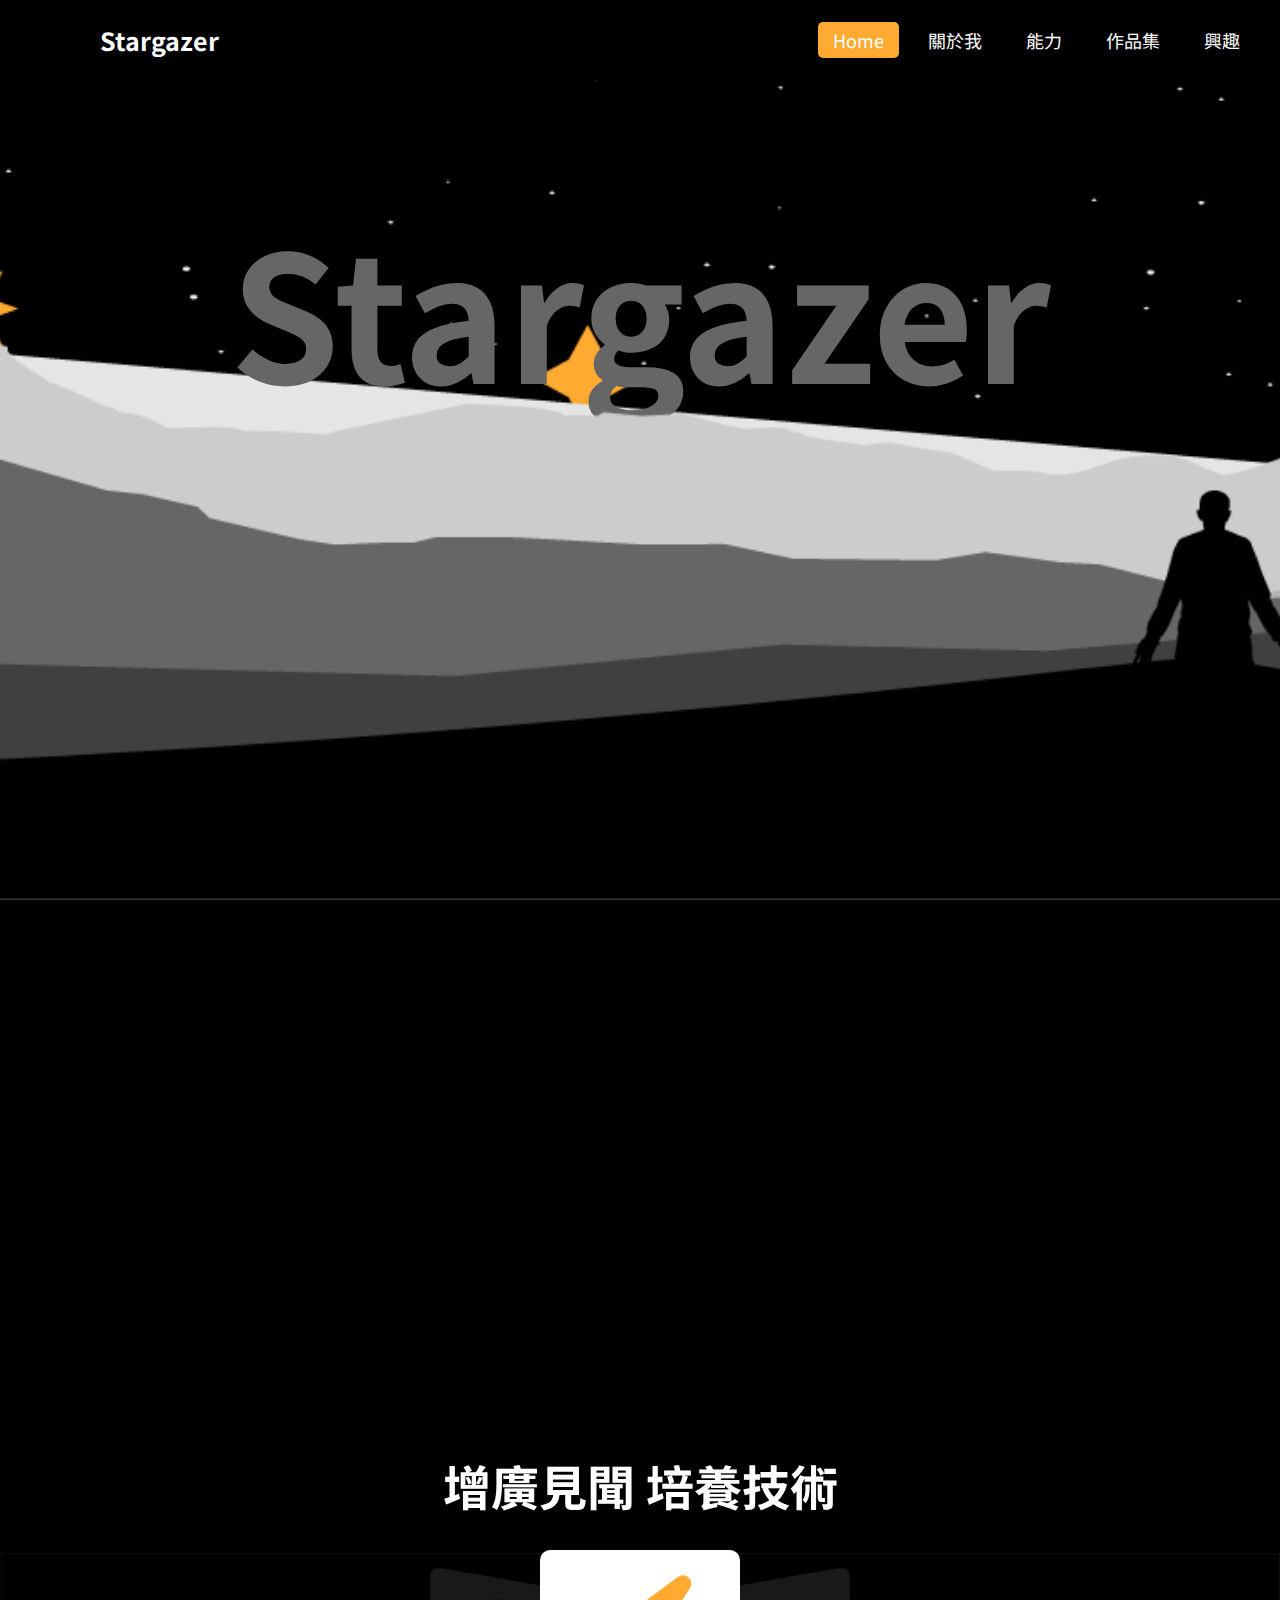
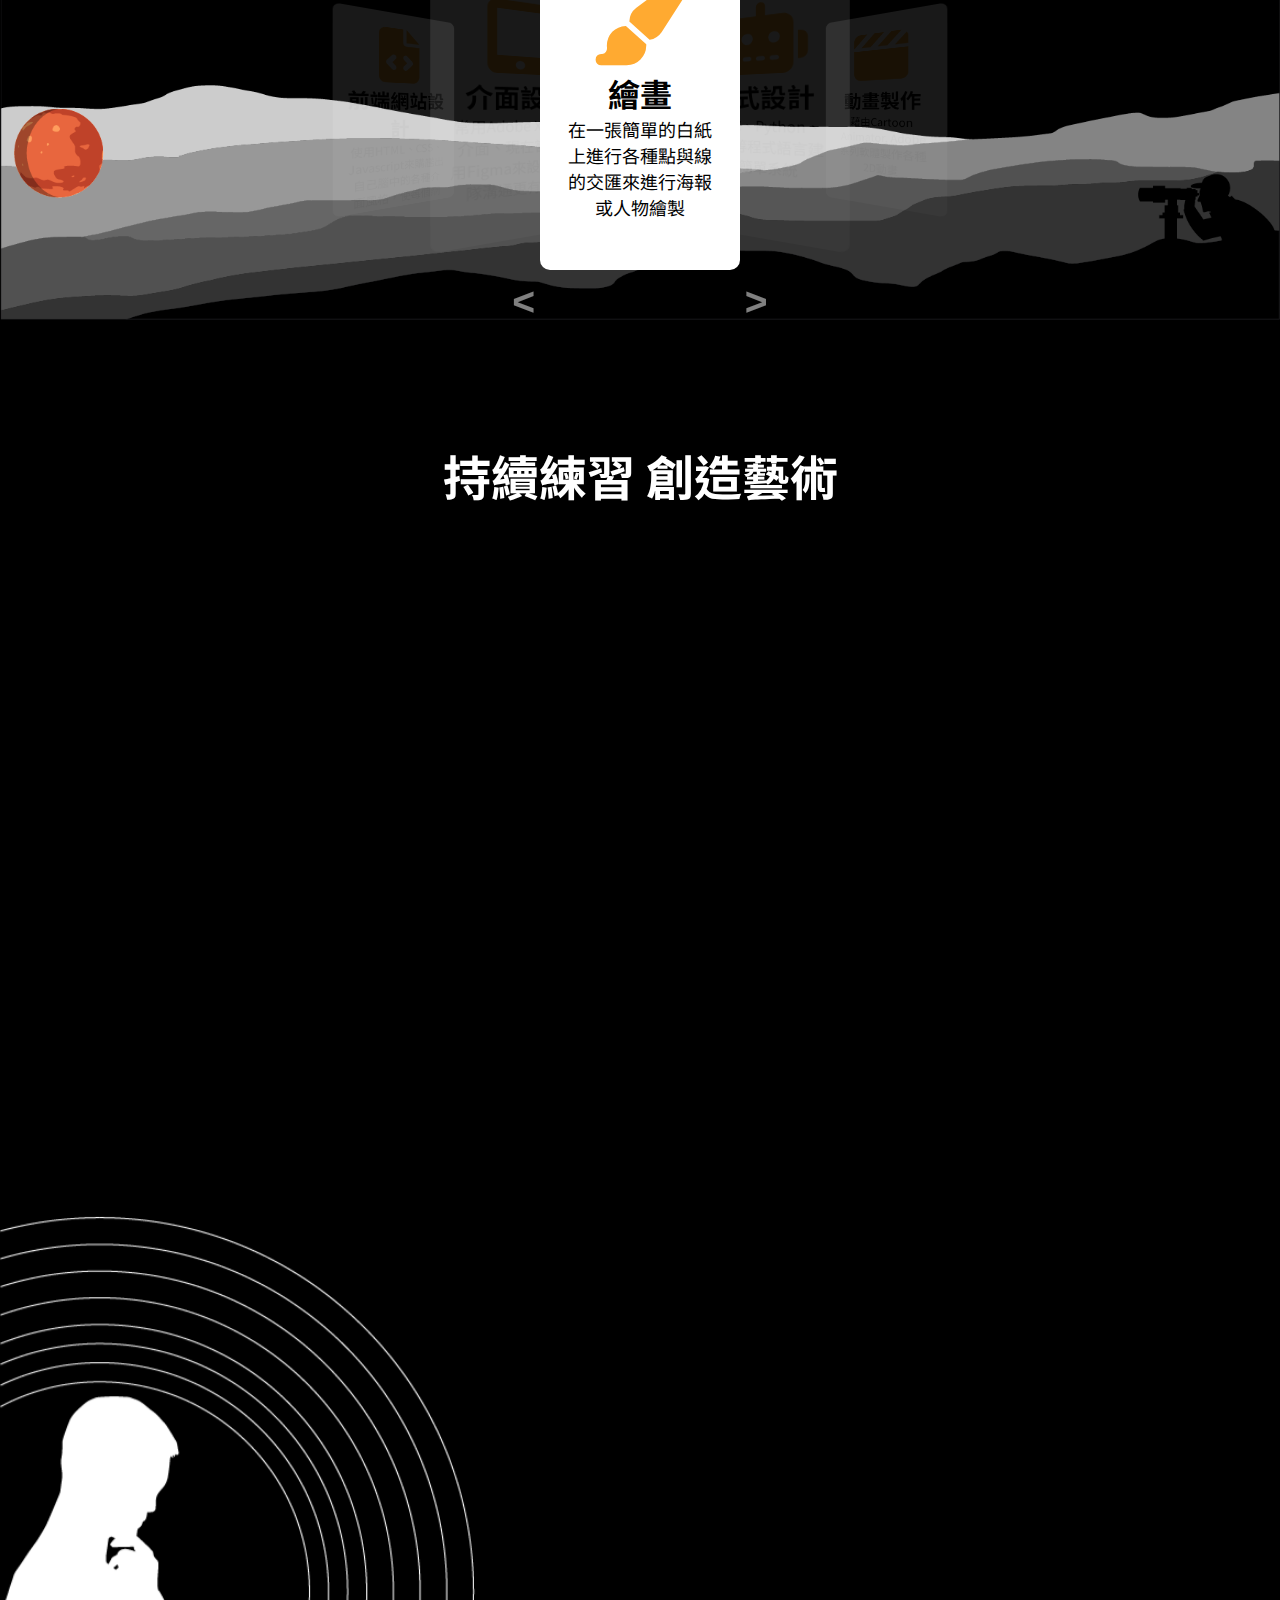
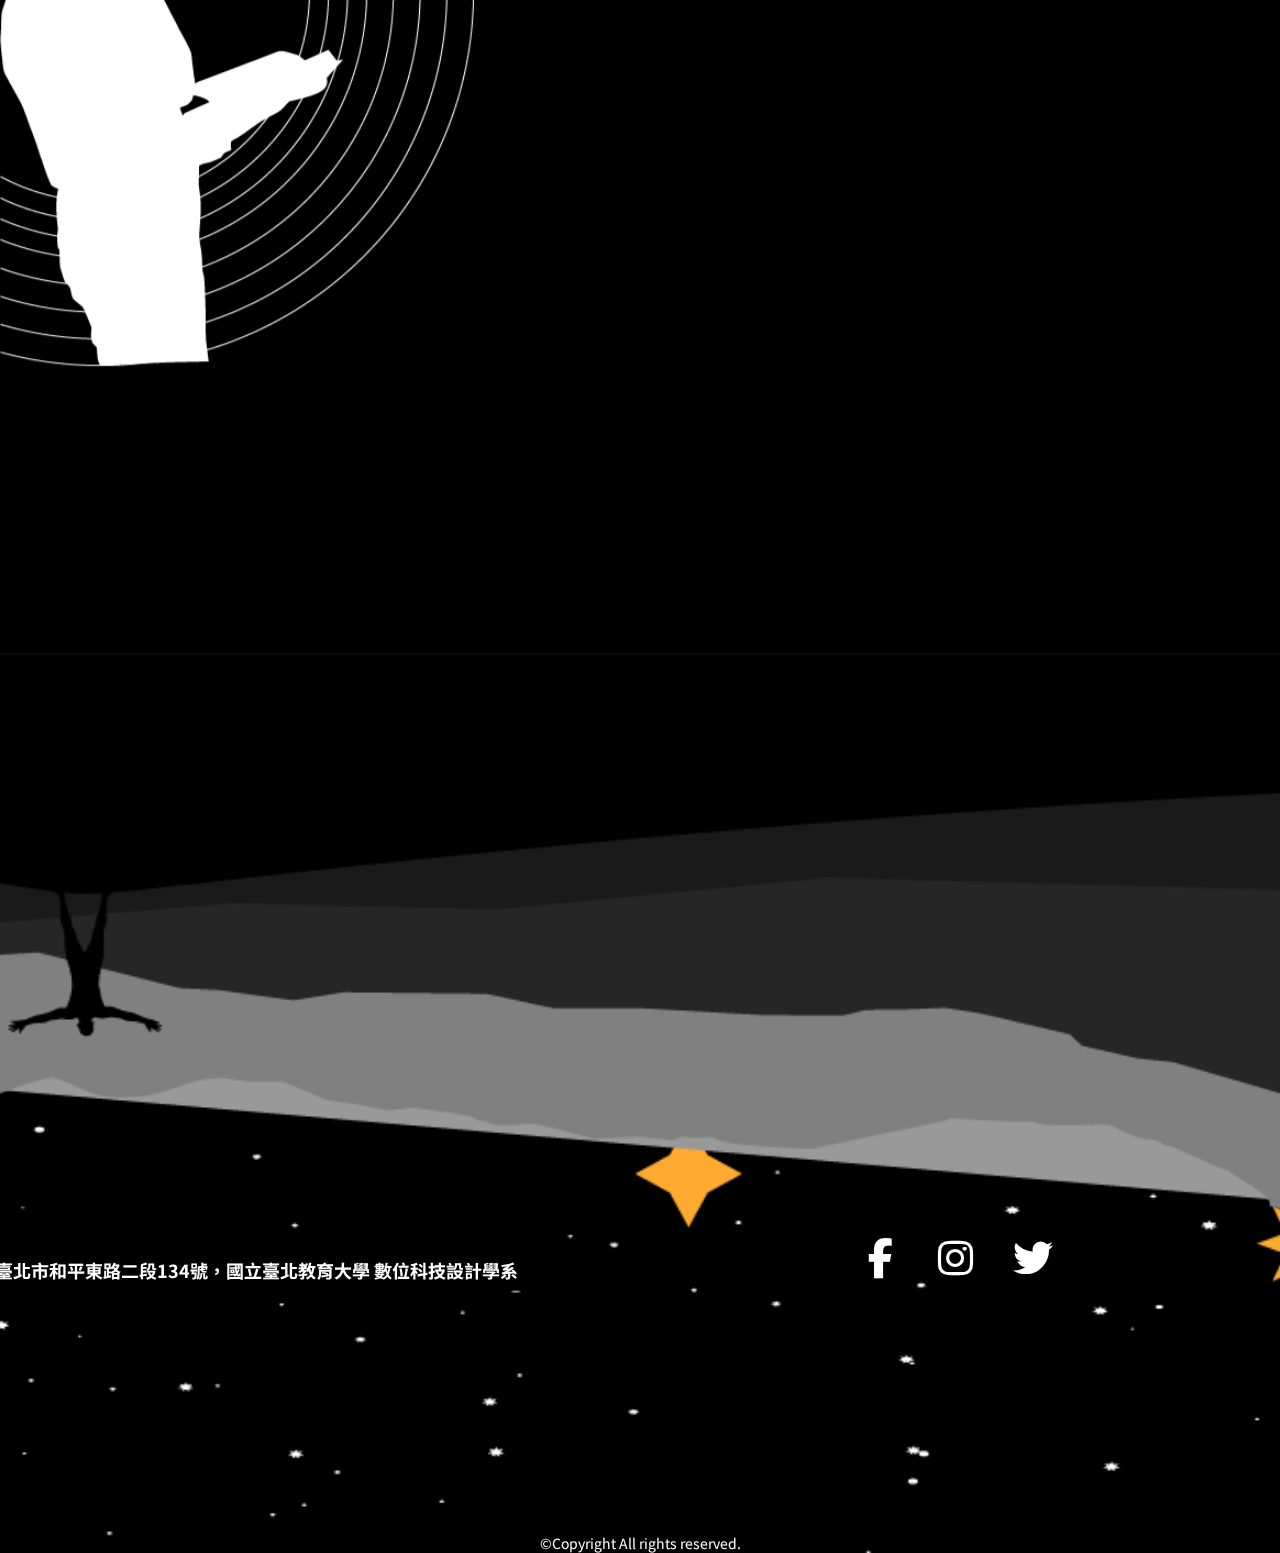
<file: index.html>
<!DOCTYPE html>
<html lang="en">
<head>
    <meta charset="UTF-8">
    <meta http-equiv="X-UA-Compatible" content="IE=edge">
    <meta name="viewport" content="width=device-width, initial-scale=1.0">
    <link rel="shortcut icon" href="img/logo0.5.png" type="image/x-icon">
    <title>Stargazer BOBO</title>
    <link rel="stylesheet" href="style.css">
    <link rel="stylesheet" href="https://cdnjs.cloudflare.com/ajax/libs/font-awesome/6.5.1/css/all.min.css">
    <link rel="preconnect" href="https://fonts.googleapis.com">
    <link rel="preconnect" href="https://fonts.gstatic.com" crossorigin>
    <link href="https://fonts.googleapis.com/css2?family=Noto+Sans+TC:wght@100..900&family=Noto+Sans:ital,wght@0,100..900;1,100..900&display=swap" rel="stylesheet">

</head>
<body>
    <nav>
        <!-- Checkbox for toggling menu -->
        <input type="checkbox" id="check">
    
        <!-- Menu icon -->
        <label for="check" class="check-btn">
          <i class="fas fa-bars"></i>
        </label>
    
        <!-- Site logo -->
        <label class="logo">Stargazer</label>

    
        <!-- Navigation links -->
        <ul>
          <li><a class="active" href="#">Home</a></li>
          <li><a href="#Me">關於我</a></li>
          <li><a href="#skill">能力</a></li>
          <li><a href="#portfolio">作品集</a></li>
          <li><a href="#interest">興趣</a></li>
        </ul>
      </nav>

    <div id="intro" class="banner">
        <div class="bg bg-1"></div>
        <div class="bg bg-2"></div>
        <div class="bg bg-3"></div>
        <div class="bg bg-4"></div>
        <h1>Stargazer BOBO </h1>
        <div class="bg bg-5"></div>
        <div class="bg bg-6"></div>
        <div class="bg bg-7"></div>
        <div class="bg bg-8"></div>
        <div class="bg bg-9"></div>
    </div>
    <div id="Me" class="tab intro">
        <h2 class="animation-show">頻頻跌倒 重新站起 持續前進</h2>
        <img src="img/logo.png" alt="" class="animation-show">
        <p class="animation-show">
            國立臺北教育大學碩士班一年級，充滿青春活力的碩士生。在當上碩士生之前學習過許多不同的專業知識，雖然在尋求這些知識的道路上時常會碰壁，但我都能鼓勵自己為了更加充實自己的學問必須要持續努力下去。
        </div>
            <div id="skill" class="skill-title">
                <h1>增廣見聞 培養技術</h1>
            </div>
        <div class="special-skill">
            <div class="skill-banner">
                <div class="sbg sbg1"></div>
                <div class="sbg sbg2"></div>
            </div>
            <div class="skill">
                <div class="skill-item">
                    <i class="fa-solid fa-file-code"></i>
                    <h1>前端網站設計</h1>
                    使用HTML、CSS、Javascript來購艦出自己腦中的各種介面風格，使每個網站都獨一無二
                </div>
            </div>
            <div class="skill">
                <div class="skill-item">
                <i class="fa-solid fa-tablet-screen-button"></i>
                <h1>介面設計</h1>
                常用Adobe XD設計介面、現在嘗試使用Figma來設計讓團隊溝通更有效率
                </div>
            </div>
            <div class="skill">
                <div class="skill-item">
                <i class="fa-solid fa-paintbrush"></i>
                <h1>繪畫</h1>
                在一張簡單的白紙上進行各種點與線的交匯來進行海報或人物繪製
                </div>
            </div>
            <div class="skill">
                <div class="skill-item">
                <i class="fa-solid fa-robot"></i>
                <h1>程式設計</h1>
                使用C、Python、Java等程式語言建構簡單系統
                </div>
            </div>
            <div class="skill">
                <div class="skill-item">
                <i class="fa-solid fa-clapperboard"></i>
                <h1>動畫製作</h1>
                藉由Cartoon Animator, Adobe 系列軟體製作各種2D動畫
                </div>
            </div>
    
            <button id="prev"><</button>
            <button id="next">></button>
        </div>
        <div class="library-container">
            <div id="portfolio" class="portfolio-title">
                <h1>持續練習 創造藝術</h1>
            </div>
                <div class="portfolio">
                    <div class="tab library">
                        <div class="animation-show">
                            <a href="art.html"><img src="img/P2.jpg"></a>
                            <p>藝術創作</p>
                        </div>
                        <div class="animation-show">
                            <a href="program.html"><img src="img/PJ1.jpg"></a>
                            <p>程式設計</p>
                        </div>            <div class="animation-show">
                            <a href="poster.html"><img src="img/PT1.jpg"></a>
                            <p>平面設計</p>
                        </div>            <div class="animation-show">
                            <a href="video.html"><img src="img/V1.png"></a>
                            <p>影片剪輯</p>
                        </div>
                    </div>
                </div>
        </div>
    <div id="interest" class="tab" >
        <div class="tab-container">
            <div class="title animation-show">閒暇時間 培養興趣</div>
            <div class="categorize">
            <img src="img/interestbg.png" alt="">
            <div class="list animation-show">      
                <div class="item">
                    <i class="fa-solid fa-palette"></i>
                    <div class="name">繪畫</div>
                    <div class="des">
                        <!-- 7 -->
                        將眼睛觀察到的事物購過手和筆一點一點在紙上雕刻
                    </div>
                </div>

                <div class="item">
                    <i class="fa-solid fa-desktop"></i>
                    <div class="name">組電腦</div>
                    <div class="des">
                        <!-- 7 -->
                        隨時關注電腦市場並練習以幫助親朋好友組裝電腦
                    </div>
                </div>

                <div class="item">
                    <i class="fa-solid fa-computer"></i>
                    <div class="name">修電腦</div>
                    <div class="des">
                        <!-- 7 -->
                        挑戰用報廢零組件重新清潔或修復讓電腦繼續使用
                    </div>
                </div>

                <div class="item">
                    <i class="fa-solid fa-gamepad"></i> 
                    <div class="name">玩遊戲</div>
                    <div class="des">
                        <!-- 7 -->
                        進入遊戲世界體驗創作者所構想的故事和世界
                    </div>
                </div>

                <div class="item">
                    <i class="fa-solid fa-book"></i>
                    <div class="name">看書</div>
                    <div class="des">
                        <!-- 7 -->
                        去圖書館尋找書籍來增進使自己的技藝更加精進
                    </div>
                </div>

                <div class="item">
                    <i class="fa-solid fa-clapperboard"></i>
                    <div class="name">看電影</div>
                    <div class="des">
                        <!-- 7 -->
                        觀看各國電影了解不同文化和拍攝手法
                    </div>
                </div>
            </div>
        </div>
        </div>
    </div>
<footer>
    <div class="f-banner">
        <div class="fbg bg-1"></div>
        <div class="fbg bg-2"></div>
        <div class="fbg bg-3"></div>
        <div class="fbg bg-4"></div>
        <div class="fbg bg-5"></div>
        <div class="fbg bg-6"></div>
        <div>
            <p>©Copyright All rights reserved.</p>
        </div>
        <div class="fbg bg-7"></div>
        <div class="fbg bg-8"></div>
        <h3>臺北市和平東路二段134號，國立臺北教育大學 數位科技設計學系</h3>
                
        <ul>
            <li>
                <a href="https://www.facebook.com/frontmission150"><i class="fa-brands fa-facebook-f"></i></i></a>
            </li>
            <li>
                <a href="https://www.instagram.com/frontmission150/"><i class="fa-brands fa-instagram"></i></a>
            </li>
            <li>
                <a href="https://x.com/abbiter150"><i class="fa-brands fa-twitter"></i></a>
            </li>
        </ul>
    </div>

</footer>
    <script src="app.js"></script>
</body>
</html>
</file>
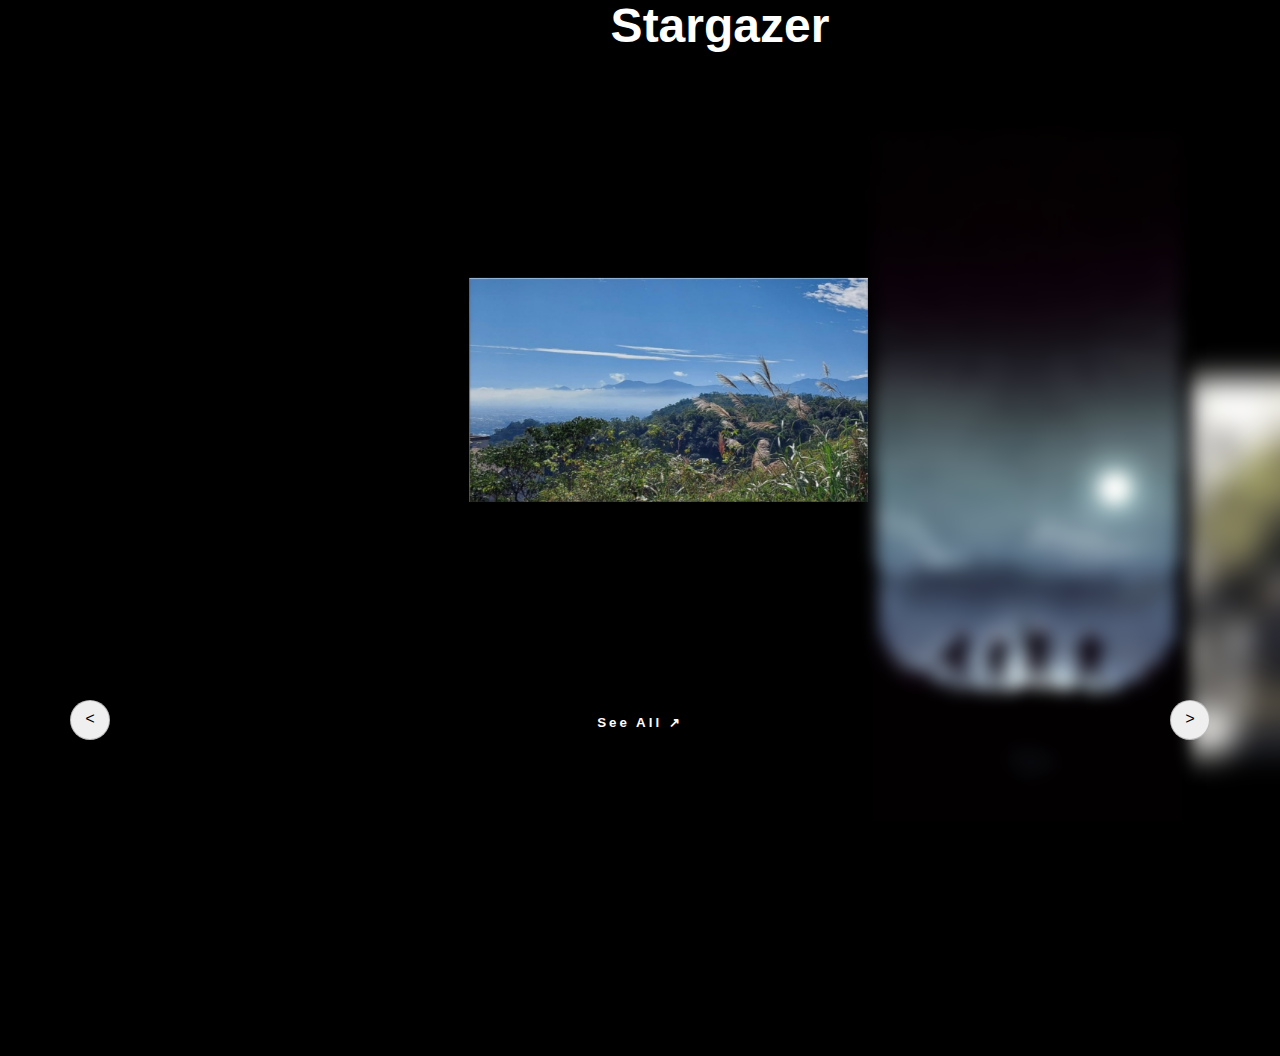
<file: art.html>
<!DOCTYPE html>
<html lang="en">
<head>
    <meta charset="UTF-8">
    <meta name="viewport" content="width=device-width, initial-scale=1.0">
    <link rel="shortcut icon" href="img/logo0.5.png" type="image/x-icon">
    <title>Art</title>
    <link rel="stylesheet" href="portfolio style.css">
</head>
<body>
  
<header>
    <a href="index.html" class="logo">Stargazer</a>
</header>
    <div class="carousel">
        <div class="list">
            <div class="item">
                <img src="img/P1.jpg">
                <div class="introduce">
                    <div class="title">臨摹作品</div>
                    <div class="topic">天空之城</div>
                    <div class="des">
                        <!-- 20 lorem -->
                        宮崎駿的知名電影【天空之城】衍伸出的電繪創作。
                    </div>
                    <button class="seeMore">SEE MORE &#8599</button>
                </div>
                <div class="detail">
                    <div class="title">天空之城</div>
                    <div class="des">
                        <!-- lorem 50 -->
                        宮崎駿的知名電影【天空之城】衍伸出的電繪創作；原作者將電影中的一個場景作為創作主題表現出戰爭的殘酷場面。
                    </div>
                    <div class="specifications">
                        <div>
                            <p>作品類型</p>
                            <p>臨摹作品</p>
                        </div>
                    </div>
                </div>
            </div>
            <div class="item">
                <img src="img/PG1.jpg">
                <div class="introduce">
                    <div class="title">攝影作品</div>
                    <div class="topic">宜蘭雲海</div>
                    <div class="des">
                        <!-- 20 lorem -->
                         以水平角度拍攝宜蘭壯觀的雲海風景
                    </div>
                    <button class="seeMore">SEE MORE &#8599</button>
                </div>
                <div class="detail">
                    <div class="title">宜蘭雲海</div>
                    <div class="des">
                        <!-- lorem 50 -->
                         從林美石磐步道最高峰拍攝的作品，作品以水平視角台拍攝雲海的風景展現出與天同齊的景象
                    </div>
                    <div class="specifications">
                        <div>
                            <p>作品類型</p>
                            <p>攝影作品</p>
                        </div>
                    </div>
                </div>
            </div>

            <div class="item">
                <img src="img/P2.jpg">
                <div class="introduce">
                    <div class="title">臨摹作品</div>
                    <div class="topic">籃隊</div>
                    <div class="des">
                        <!-- 20 lorem -->
                         遊戲【HALO】衍伸出的視覺美術圖。
                    </div>
                    <button class="seeMore">SEE MORE &#8599</button>
                </div>
                <div class="detail">
                    <div class="title">籃隊</div>
                    <div class="des">
                        <!-- lorem 50 -->
                         由【HALO】粉絲繪製的視覺美術圖，圖中以該遊戲第5代的遊戲主角和小隊成員為主題進行繪製，在背景中海可以看到一個模糊、高聳的超級武器，在這次繪圖練習中主要針對練習背景的模糊處理。
                    </div>
                    <div class="specifications">
                        <div>
                            <p>作品類型</p>
                            <p>臨摹作品</p>
                        </div>
                    </div>
                </div>
            </div>
            <div class="item">
                <img src="img/P3.jpg">
                <div class="introduce">
                    <div class="title">電繪創作</div>
                    <div class="topic">SACRIFICE</div>
                    <div class="des">
                        <!-- 20 lorem -->
                        由【War frame】為衍伸創作視覺美術圖
                    </div>
                    <button class="seeMore">SEE MORE &#8599</button>
                </div>
                <div class="detail">
                    <div class="title">SACRIFICE</div>
                    <div class="des">
                        <!-- lorem 50 -->
                        由電腦遊戲【War frame】當中的遊戲劇情為衍伸創作，在構圖上嘗試將兩個角色的意象重疊表示一即全，全即一。
                    </div>
                    <div class="specifications">
                        <div>
                            <p>作品類型</p>
                            <p>電繪創作</p>
                        </div>
                    </div>
                </div>
            </div>
        </div>
        <div class="arrows">
            <button id="prev"><</button>
            <button id="next">></button>
            <button id="back">See All  &#8599</button>
        </div>
    </div>



    <script src="portfolio app.js"></script>
</body>
</html>
</file>
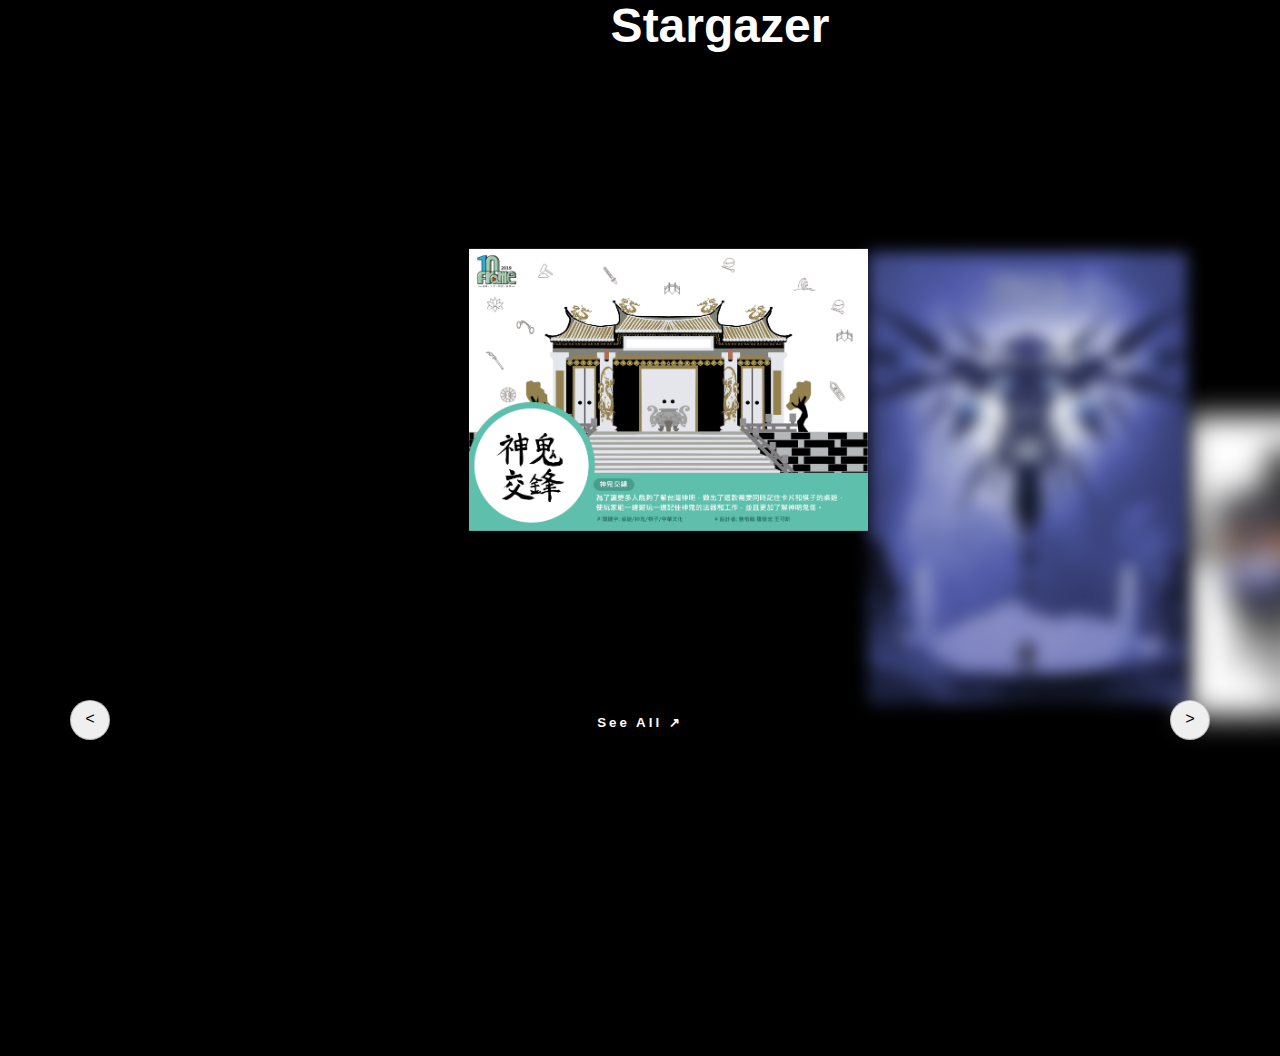
<file: poster.html>
<!DOCTYPE html>
<html lang="en">
<head>
    <meta charset="UTF-8">
    <meta name="viewport" content="width=device-width, initial-scale=1.0">
    <link rel="shortcut icon" href="img/logo0.5.png" type="image/x-icon">
    <title>poster</title>
    <link rel="stylesheet" href="portfolio style.css">
</head>
<body>
  
<header>
    <a href="index.html" class="logo">Stargazer</a>
</header>
    <div class="carousel">
        <div class="list">
            <div class="item">
                <img src="img/PT1.jpg">
                <div class="introduce">
                    <div class="title">海報設計</div>
                    <div class="topic">徵求入伍</div>
                    <div class="des">
                        <!-- 20 lorem -->
                         以電腦遊戲【HALO】外傳為設計主題宣傳遊戲
                    </div>
                    <button class="seeMore">SEE MORE &#8599</button>
                </div>
                <div class="detail">
                    <div class="title">徵求入伍</div>
                    <div class="des">
                        <!-- lorem 50 -->
                        以電腦遊戲【HALO】外傳為設計主題，海報當中的角色為遊戲中玩家操控的人物，藉由此角色增加帶入感，表達需要你一起進入這個世界守護星球。
                    </div>
                    <div class="specifications">
                        <div>
                            <p>作品類型</p>
                            <p>海報設計</p>
                        </div>
                    </div>
                </div>
            </div>           
             <div class="item">
                <img src="img/PT2.jpg">
                <div class="introduce">
                    <div class="title">海報設計</div>
                    <div class="topic">神鬼交鋒</div>
                    <div class="des">
                        <!-- 20 lorem -->
                         一款以宣傳中國神明的桌遊海報
                    </div>
                    <button class="seeMore">SEE MORE &#8599</button>
                </div>
                <div class="detail">
                    <div class="title">神鬼交鋒</div>
                    <div class="des">
                        <!-- lorem 50 -->
                        為了讓新一代的年輕人能夠認識神明、了解神明、記住神明，開發這款桌遊並設計了海報進行推廣，海報裡面的元素都是使用桌遊裡的卡牌、棋子的元素或外觀進行設計。
                    </div>
                    <div class="specifications">
                        <div>
                            <p>作品類型</p>
                            <p>海報設計</p>
                        </div>
                    </div>
                </div>
            </div>
            <div class="item">
                <img src="img/PT3.jpg">
                <div class="introduce">
                    <div class="title">海報設計</div>
                    <div class="topic">守護者</div>
                    <div class="des">
                        <!-- 20 lorem -->
                        以電腦遊戲【HALO】為主題設計宣傳海報
                    </div>
                    <button class="seeMore">SEE MORE &#8599</button>
                </div>
                <div class="detail">
                    <div class="title">守護者</div>
                    <div class="des">
                        <!-- lorem 50 -->
                        以電腦遊戲【HALO】為主題設計宣傳海報，海報整體才用三分割法來進行排版以此展現出遊戲當中守護者的壯觀性。
                    </div>
                    <div class="specifications">
                        <div>
                            <p>作品類型</p>
                            <p>海報設計</p>
                        </div>
                    </div>
                </div>
            </div>
            <div class="item">
                <img src="img/PT4.jpg">
                <div class="introduce">
                    <div class="title">海報設計</div>
                    <div class="topic">紀念瑞曲</div>
                    <div class="des">
                        <!-- 20 lorem -->
                        以電腦遊戲【HALO】外傳為設計主題宣傳遊戲
                    </div>
                    <button class="seeMore">SEE MORE &#8599</button>
                </div>
                <div class="detail">
                    <div class="title">帶你遊宜蘭</div>
                    <div class="des">
                        <!-- lorem 50 -->
                        以電腦遊戲【HALO】外傳為設計主題，海報當中的角色為遊戲中玩家的小隊成員，雖然最後全員陣亡，但最後也因為他們的犧牲，遊戲的劇情才能繼續。
                    </div>
                    <div class="specifications">
                        <div>
                            <p>作品類型</p>
                            <p>海報設計</p>
                        </div>
                    </div>
                </div>
            </div>

        </div>
        <div class="arrows">
            <button id="prev"><</button>
            <button id="next">></button>
            <button id="back">See All  &#8599</button>
        </div>
    </div>



    <script src="portfolio app.js"></script>
</body>
</html>
</file>
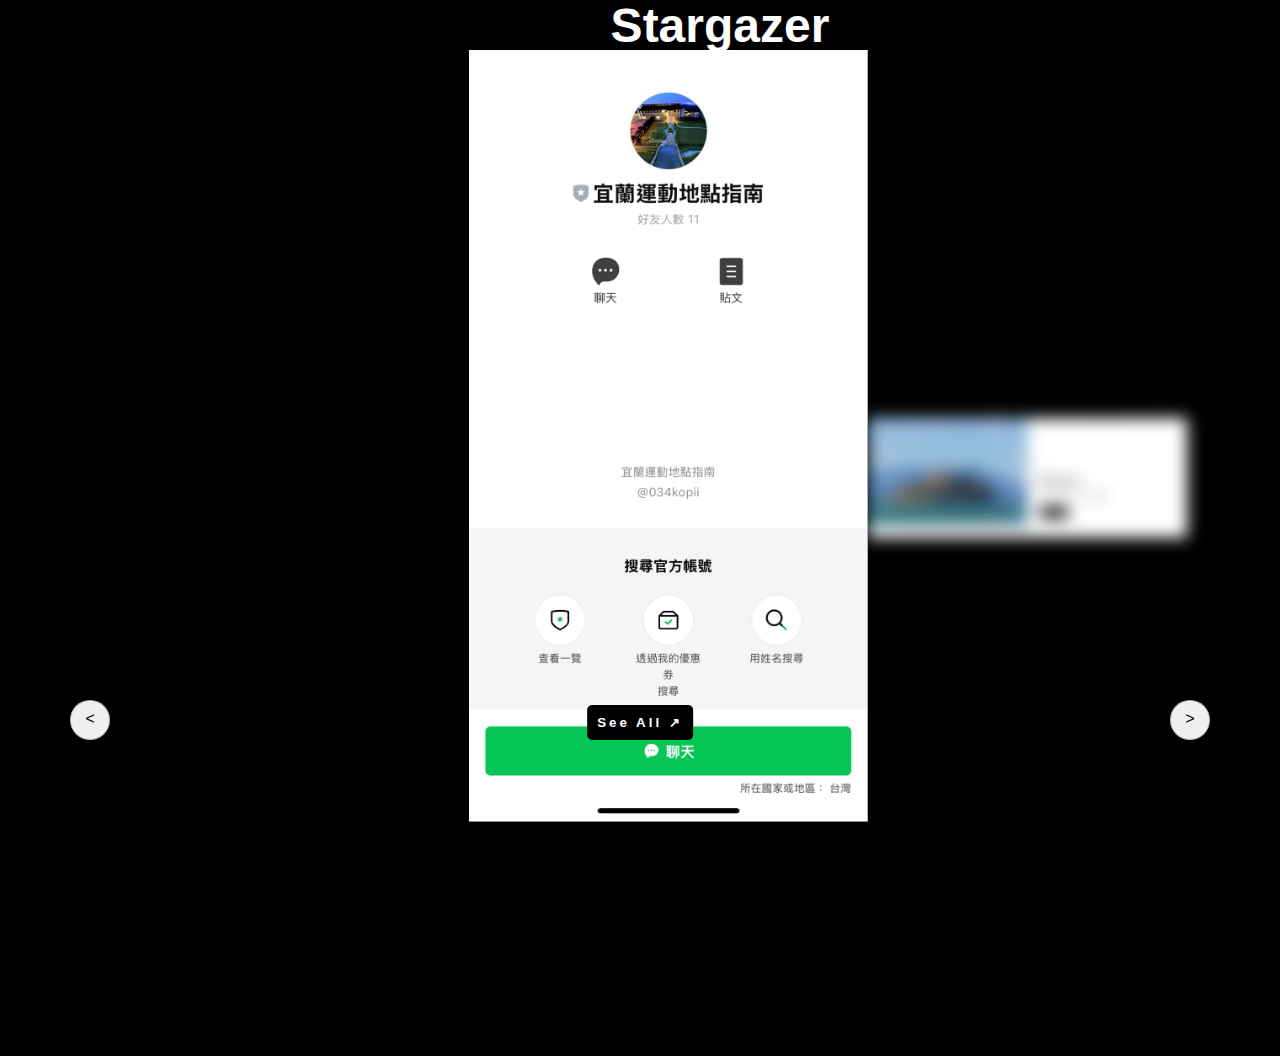
<file: program.html>
<!DOCTYPE html>
<html lang="en">
<head>
    <meta charset="UTF-8">
    <meta name="viewport" content="width=device-width, initial-scale=1.0">
    <link rel="shortcut icon" href="img/logo0.5.png" type="image/x-icon">
    <title>portfolio</title>
    <link rel="stylesheet" href="portfolio style.css">
</head>
<body>
  
<header>
    <a href="index.html" class="logo">Stargazer</a>
</header>
    <div class="carousel">
        <div class="list">
            <div class="item">
                <img src="img/PJ1.jpg">
                <div class="introduce">
                    <div class="title">AR APP</div>
                    <div class="topic">帶你遊宜蘭</div>
                    <div class="des">
                        <!-- 20 lorem -->
                        藉由AR系統帶領觀光客遊歷宜蘭著名景點
                    </div>
                    <button class="seeMore">SEE MORE &#8599</button>
                </div>
                <div class="detail">
                    <div class="title">帶你遊宜蘭</div>
                    <div class="des">
                        <!-- lorem 50 -->
                         使用Unity開發的導覽程式，在進入導覽區域後可以嘗試尋找著名地標進行掃描，在掃描時系統會顯示3D模型並作介紹，掃描完該地區全部地標後可以與攤販逕行折價
                    </div>
                    <div class="specifications">
                        <div>
                            <p>作品類型</p>
                            <p>AR APP</p>
                        </div>
                    </div>
                </div>
            </div>            <div class="item">
                <img src="img/PJ2.jpg">
                <div class="introduce">
                    <div class="title">LINE BOT</div>
                    <div class="topic">宜蘭運動指南</div>
                    <div class="des">
                        <!-- 20 lorem -->
                         在LINE裡加入官方帳號即可與機器人詢問宜蘭運動資訊
                    </div>
                    <button class="seeMore">SEE MORE &#8599</button>
                </div>
                <div class="detail">
                    <div class="title">宜蘭運動指南</div>
                    <div class="des">
                        <!-- lorem 50 -->
                         在LINE平台上與GEMINI大語言模型進行串接，在進行對答時機器人繪根據GOOGLE裡的龐大資料來為使用者進行推薦。
                    </div>
                    <div class="specifications">
                        <div>
                            <p>作品類型</p>
                            <p>LINE BOT</p>
                        </div>
                    </div>
                </div>
            </div>            
            <div class="item">
                <img src="img/PJ3.jpg">
                <div class="introduce">
                    <div class="title">網站設計</div>
                    <div class="topic">帶你遊宜蘭</div>
                    <div class="des">
                        <!-- 20 lorem -->
                         【APP帶你遊宜蘭】的導覽窗口，從此處了解、下載APP
                    </div>
                    <button class="seeMore">SEE MORE &#8599</button>
                </div>
                <div class="detail">
                    <div class="title">帶你遊宜蘭</div>
                    <div class="des">
                        <!-- lorem 50 -->
                        【APP帶你遊宜蘭】的導覽窗口，網站中繪有APP介紹、景點說明GOOGLE導航可以幫助使用者進行行前調查，再前往當地錢也可藉由網站APP。
                    </div>
                    <div class="specifications">
                        <div>
                            <p>作品類型</p>
                            <p>網站設計</p>
                        </div>
                    </div>
                </div>
            </div>
        </div>
        <div class="arrows">
            <button id="prev"><</button>
            <button id="next">></button>
            <button id="back">See All  &#8599</button>
        </div>
    </div>



    <script src="portfolio app.js"></script>
</body>
</html>
</file>
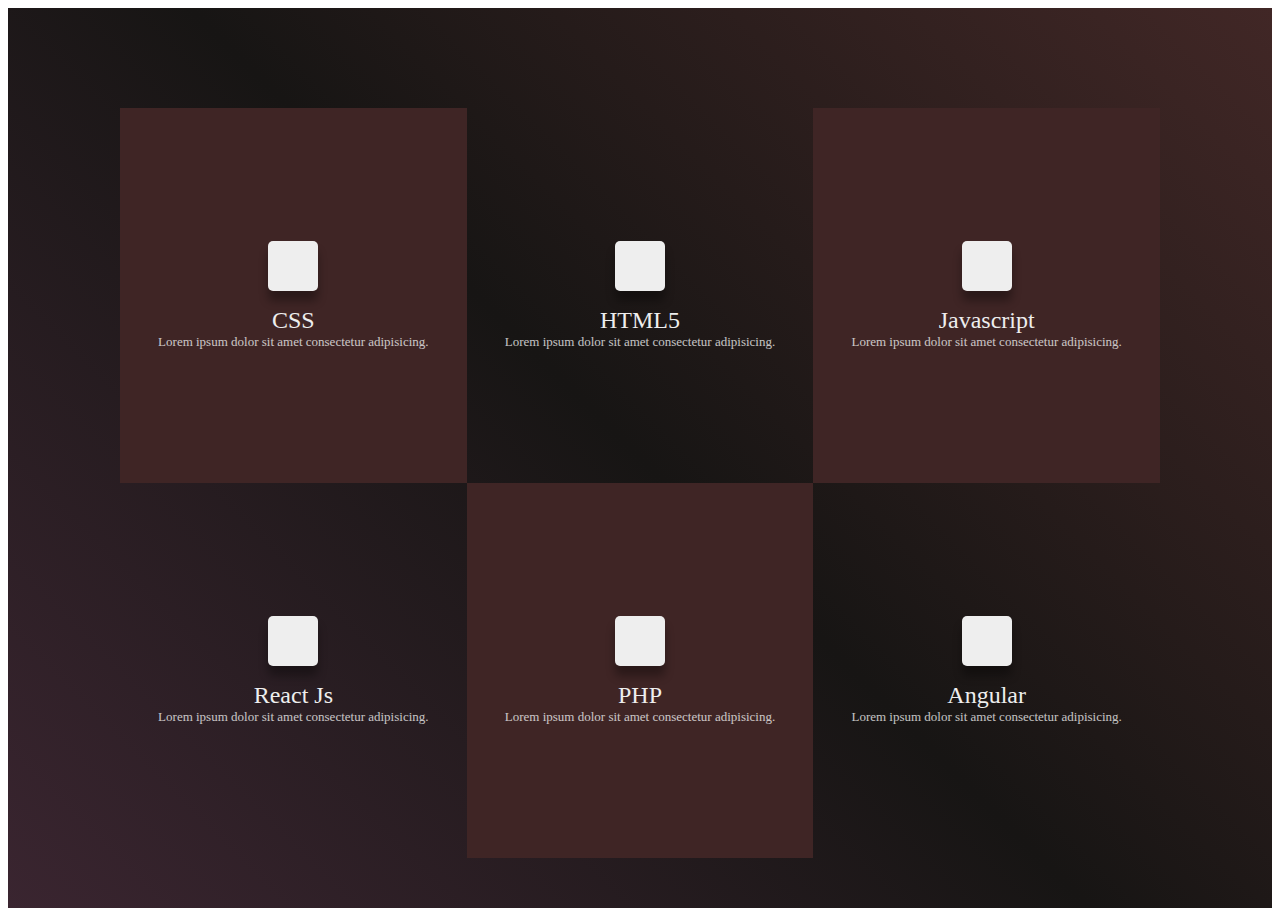
<file: skill.html>
<!DOCTYPE html>
<html lang="en">
<head>
    <meta charset="UTF-8">
    <meta http-equiv="X-UA-Compatible" content="IE=edge">
    <meta name="viewport" content="width=device-width, initial-scale=1.0">
    <title>Document</title>
    <link rel="stylesheet" href="style2.css">
</head>
<body>
    <div class="tab" id="skill" >
        <div class="container">
            <div class="list">
                <div class="item2">
                    <i class="fa-brands fa-css3-alt"></i>
                    <div class="name">CSS</div>
                    <div class="des">
                        <!-- 7 -->
                        Lorem ipsum dolor sit amet consectetur adipisicing.
                    </div>
                </div>

                <div class="item2">
                    <i class="fa-brands fa-html5"></i>
                    <div class="name">HTML5</div>
                    <div class="des">
                        <!-- 7 -->
                        Lorem ipsum dolor sit amet consectetur adipisicing.
                    </div>
                </div>

                <div class="item2">
                    <i class="fa-brands fa-js"></i>
                    <div class="name">Javascript</div>
                    <div class="des">
                        <!-- 7 -->
                        Lorem ipsum dolor sit amet consectetur adipisicing.
                    </div>
                </div>

                <div class="item2">
                    <i class="fa-brands fa-react"></i>
                    <div class="name">React Js</div>
                    <div class="des">
                        <!-- 7 -->
                        Lorem ipsum dolor sit amet consectetur adipisicing.
                    </div>
                </div>

                <div class="item2">
                    <i class="fa-brands fa-php"></i>
                    <div class="name">PHP</div>
                    <div class="des">
                        <!-- 7 -->
                        Lorem ipsum dolor sit amet consectetur adipisicing.
                    </div>
                </div>

                <div class="item2">
                    <i class="fa-brands fa-angular"></i>
                    <div class="name">Angular</div>
                    <div class="des">
                        <!-- 7 -->
                        Lorem ipsum dolor sit amet consectetur adipisicing.
                    </div>
                </div>

                
            </div>
        </div>
    </div>

</body>
</file>
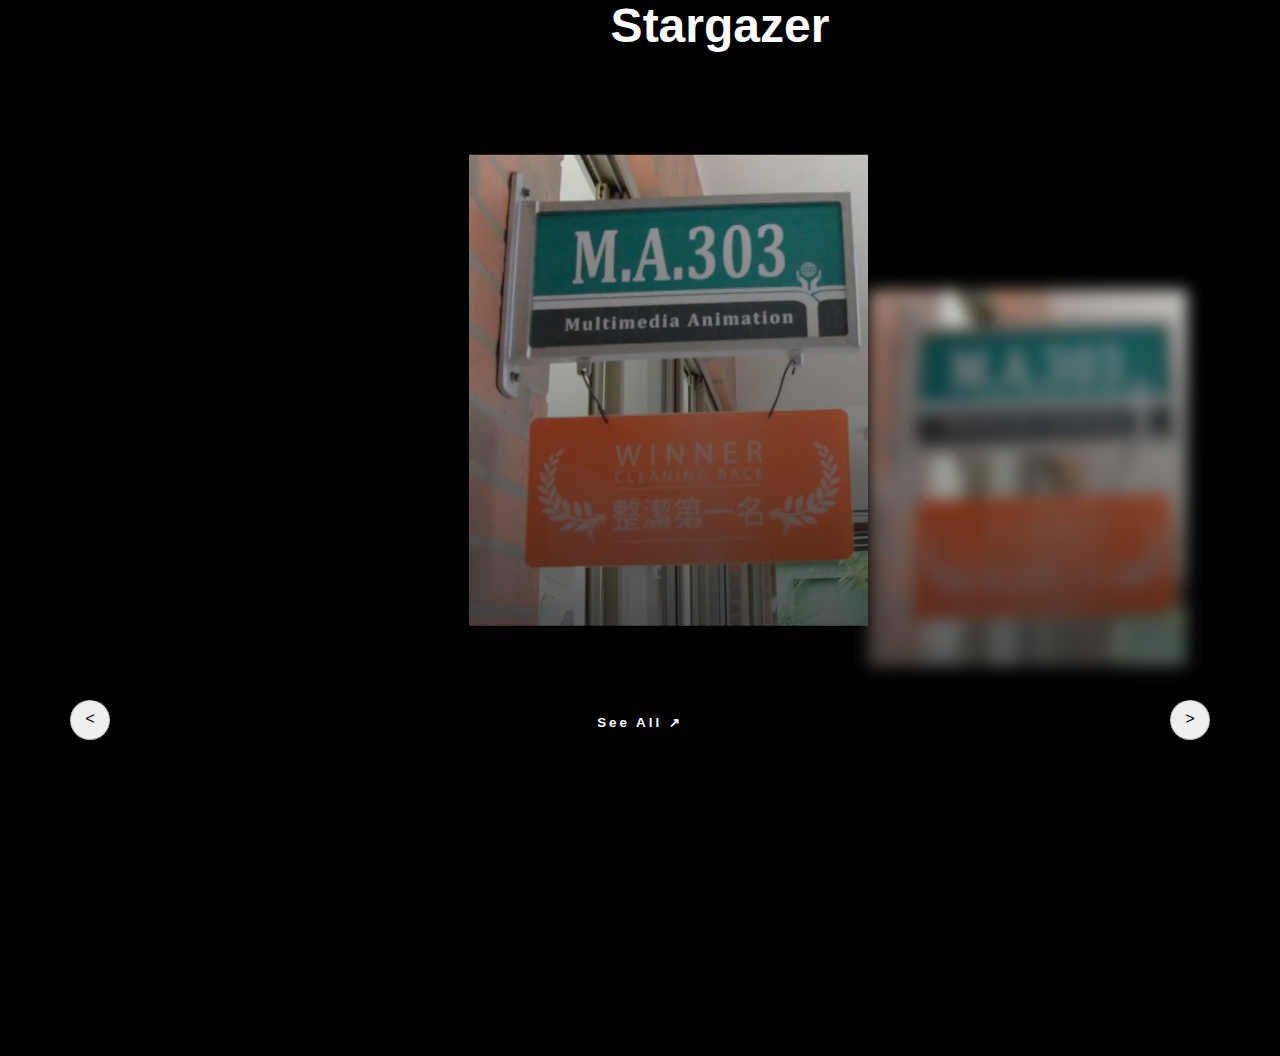
<file: video.html>
<!DOCTYPE html>
<html lang="en">
<head>
    <meta charset="UTF-8">
    <meta name="viewport" content="width=device-width, initial-scale=1.0">
    <link rel="shortcut icon" href="img/logo0.5.png" type="image/x-icon">
    <title>video</title>
    <link rel="stylesheet" href="portfolio style.css">
</head>
<body>
  
<header>
    <a href="index.html" class="logo">Stargazer</a>
</header>
    <div class="carousel">
        <div class="list">
            <div class="item">
                <img src="img/V1.png">
                <div class="introduce">
                    <div class="title">影片剪輯</div>
                    <div class="topic">高中畢業紀錄短片</div>
                    <div class="des">
                        <!-- 20 lorem -->
                         在高中的最後統整三年來的喜怒哀樂
                    </div>
                    <button class="seeMore">SEE MORE &#8599</button>
                </div>
                <div class="detail">
                    <div class="title">高中畢業紀錄短片</div>
                    <div class="des">
                        <!-- lorem 50 -->
                         在高中畢業前，全班分別進行企劃、演出、拍攝、後製等等的畢業影片製作環節給憶起經過的三年留下一個回憶
                    </div>
                    <div class="specifications">
                        <div>
                            <p>作品類型</p>
                            <p>影片剪輯</p>
                        </div>
                    </div>
                </div>
            </div>
            <div class="item">
                <img src="img/V1.png">
                <div class="introduce">
                    <div class="title">影片剪輯</div>
                    <div class="topic">高中畢業紀錄短片</div>
                    <div class="des">
                        <!-- 20 lorem -->
                         在高中的最後統整三年來的喜怒哀樂
                    </div>
                    <button class="seeMore">SEE MORE &#8599</button>
                </div>
                <div class="detail">
                    <div class="title">高中畢業紀錄短片</div>
                    <div class="des">
                        <!-- lorem 50 -->
                         在高中畢業前，全班分別進行企劃、演出、拍攝、後製等等的畢業影片製作環節給憶起經過的三年留下一個回憶
                    </div>
                    <div class="specifications">
                        <div>
                            <p>作品類型</p>
                            <p>影片剪輯</p>
                        </div>
                    </div>
                </div>
            </div>
            <div class="item">
                <img src="img/V1.png">
                <div class="introduce">
                    <div class="title">影片剪輯</div>
                    <div class="topic">高中畢業紀錄短片</div>
                    <div class="des">
                        <!-- 20 lorem -->
                         在高中的最後統整三年來的喜怒哀樂
                    </div>
                    <button class="seeMore">SEE MORE &#8599</button>
                </div>
                <div class="detail">
                    <div class="title">高中畢業紀錄短片</div>
                    <div class="des">
                        <!-- lorem 50 -->
                         在高中畢業前，全班分別進行企劃、演出、拍攝、後製等等的畢業影片製作環節給憶起經過的三年留下一個回憶
                    </div>
                    <div class="specifications">
                        <div>
                            <p>作品類型</p>
                            <p>影片剪輯</p>
                        </div>
                    </div>
                </div>
            </div>        </div>
        <div class="arrows">
            <button id="prev"><</button>
            <button id="next">></button>
            <button id="back">See All  &#8599</button>
        </div>
    </div>



    <script src="portfolio app.js"></script>
</body>
</html>
</file>
<file: style.css>
@import url("https://fonts.googleapis.com/css2?family=Pacifico&display=swap");
body {
  background-color: #000000;
  font-family: "Noto Sans TC", sans-serif;
  font-optical-sizing: auto;
  font-weight: 400;
  font-style: normal;
  color: #fff;
}
* {
  padding: 0;
  margin: 0;
  text-decoration: none;
  list-style: none;
  box-sizing: border-box;
}
nav {
  background: #000;
  height: 80px;
  width: 100%;
  position: fixed;
  z-index: 14;
}
label.logo {
  color: #fff;
  font-size: 25px;
  line-height: 80px;
  padding: 0 100px;
  font-weight: bold;
}
nav ul {
  float: right;
  margin-right: 20px;
  z-index: 15;
}
nav ul li {
  display: inline-block;
  line-height: 80px;
  margin: 0 5px;
}
nav ul li a {
  color: #fff;
  font-size: 18px;
  padding: 5px 15px;
  border-radius: 5px;
}
nav a.active,
nav a:hover {
  background: #ffaa31;
  transition: .5s;
}
.check-btn {
  font-size: 22px;
  color: #fff;
  float: right;
  line-height: 80px;
  margin-right: 30px;
  cursor: pointer;
  display: none;
}
#check {
  display: none;
}
.banner {
  height: 100vh;
  position: relative;
  overflow: hidden;
}
.banner .bg {
  position: absolute;
  left: 0;
  bottom: 0;
  width: 100%;
  height: 100%;
  background-size: auto 100%;
  background-position: center bottom;
  transition: 0.1s;
}
.banner .bg-1 {
  background-image: url("img/0.png");
}
.banner .bg-2 {
  background-image: url("img/1.png");
}
.banner .bg-3 {
  background-image: url("img/2.png");
}
.banner .bg-4 {
  background-image: url("img/3.png");
}
.banner .bg-5 {
  background-image: url("img/4.png");
}
.banner .bg-6 {
  background-image: url("img/5.png");
}
.banner .bg-7 {
  background-image: url("img/6.png");
}
.banner .bg-8 {
  background-image: url("img/7.png");
}
.banner .bg-9 {
  background-image: url("img/8.png");
}
.banner h1 {
  position: absolute;
  top: 20%;
  left: 0;
  width: 100%;
  text-align: center;
  font-size: 11rem;
  color: #666666;
}
.intro {
  min-height: 50vh;
  color: #fff;
  display: flex;
  flex-direction: column;
  justify-content: center;
  align-items: center;
  font-size: 24px;
}
.intro img {
  width: 130px;
  height: 130px;
  border-radius: 50%;
}
.intro p {
  width: 700px;
  max-width: 100%;
  text-align: center;
  font-size: 18px;
}
.skill-banner{
  height: 370px;
  position: relative;
}
.skill-banner .sbg{
  position: absolute;
  left: 0;
  bottom: 0;
  width: 100%;
  height: 100%;
  background-size: 100% auto;
  background-position: center bottom;
  opacity: 80%;
  transition: 0.1s;
  background-repeat: no-repeat;
}
.skill-banner .sbg1{
  opacity: 100%;
  background-image: url("img/mars.png");
  z-index: 2;
}
.skill-banner .sbg2{
  background-image: url("img/mars-m.png");
}
.special-skill {
  position: relative;
  width: 100%;
  height: 370px;
  overflow: hidden;
  font-size: 18px;
}
.skill-title{
  margin-top: 100px;
  margin-bottom: 30px;
  color: #fff;
  display: flex;
  flex-direction: column;
  justify-content: center;
  align-items: center;
  font-size: 24px;
}
.skill {
  position: absolute;
  width: 200px;
  height: 320px;
  text-align: justify;
  background-color: #fff;
  border-radius: 10px;
  padding: 20px;
  transition: 0.5s;
  left: calc(50% - 100px);
  top: 0;
  color: #000;
  font-size: 18px;
  z-index: 3;
}
.skill-item {
  display: flex;
  flex-direction: column;
  justify-content: center;
  align-items: center;
  text-align: center;
}
.skill i {
  width: 100px;
  height: 100px;
  color: #ffaa31;
  font-size: 5em;
  display: flex;
  justify-content: center;
  align-items: center;
  border-radius: 5px;
}
.skill h1 {
  font-size: 32px;
}
#next {
  position: absolute;
  right: 40%;
  top: 90%;
  z-index: 3;
}
#prev {
  position: absolute;
  left: 40%;
  top: 90%;
  z-index: 3;
}
#prev,
#next {
  color: #fff;
  background: none;
  border: none;
  font-size: xxx-large;
  font-family: monospace;
  font-weight: bold;
  opacity: 0.5;
  transition: opacity 0.5s;
}
#prev:hover,
#next:hover {
  color: #ffaa31;
  opacity: 1;
}
.portfolio-title {
  margin-top: 100px;
  margin-bottom: 30px;
  color: #fff;
  display: flex;
  flex-direction: column;
  justify-content: center;
  align-items: center;
  font-size: 24px;
}
.library-container {
  max-width: 1440px;
  margin: 0 auto;
  padding: 20px;
  position: relative;
}
.library{
  margin-top: 50px;
  display: grid;
  grid-template-columns: repeat(4, 1fr);
  text-align: center;
  color: #fff;
}
.library img{
  width: 90%;
  height: 500px;
  object-fit: cover;
}
.library img:hover{
  opacity: 50%;
  transition: opacity 0.5s;
}
.library p{
  position: absolute;
  top: 50%;
  right: 30%;
  left: 30%;
  justify-content: center;
  font-size: 18px;
  color: #fff;
  background-color: #ffaa31;
  padding: 5px;
  border-radius: 5px;
}
.tab {
  width: 100%;
  position: relative;
  background-size: 50%;
}
.tab .tab-container {
  width: 1440px;
  max-width: 100%;
  height: 100%;
  padding-top: 50px;
  box-sizing: border-box;
  margin: auto;
  position: relative;
}
#interest {
  color: black;
  background-size: contain;
}
#interest .title {
  display: flex;
  flex-direction: column;
  justify-content: center;
  align-items: center;
  font-size: 36px;
  color: #fff;
  margin-bottom: 30px;
}
#interest .categorize{
  display: flex;
  justify-content: space-between;
  margin-right: 30px;
}
#interest .categorize img{
  width: auto;
  height: 750px;
  margin-right: 30px;
}
#interest .list {
  height: 100%;
  padding: 30px;
  box-sizing: border-box;
}
#interest .list .item {
  display: flex;
  align-items: center;
  padding: 20px;
  border-radius: 15px;
  margin-bottom: 30px;
}
#interest .list .item:nth-child(even){
  border: 2px solid #ffaa31;
}
#interest .list .item:nth-child(odd) {
  background-color: #fff;
}
#interest .list .item i {
  justify-content: start;
  align-items: center;
  font-size: 64px;
  margin-left: 100px;
  margin-right: 30px;
  color: #ffaa31;
}
#interest .list .item .name {
  width: 110px;
  font-size: 36px;
  margin-right: 30px;
}
#interest .list .item .des {
  font-size: 14px;
  margin-right: 100px;
}
#interest .list .item:nth-child(even) .name,
#interest .list .item:nth-child(even) .des {
  color: #fff;
}
footer{
  display: flex;
  justify-content: center;
}
.f-banner {
  width: 100%;
  height: 100vh;
  position: relative;
  overflow: hidden;
}
.f-banner .fbg {
  position: absolute;
  left: 0;
  bottom: 0;
  width: 100%;
  height: 100%;
  background-size: auto 100%;
  background-position: center top;
  transition: 0.1s;
}
.f-banner .bg-1 {
  background-image: url("img/f0.png");
}
.f-banner .bg-2 {
  background-image: url("img/f1.png");
}
.f-banner .bg-3 {
  background-image: url("img/f2.png");
}
.f-banner .bg-4 {
  background-image: url("img/f3.png");
}
.f-banner .bg-5 {
  background-image: url("img/f4.png");
}
.f-banner .bg-6 {
  background-image: url("img/f5.png");
}
.f-banner .bg-7 {
  background-image: url("img/f6.png");
}
.f-banner .bg-8 {
  background-image: url("img/f7.png");
}
.f-banner h3{
  position: absolute;
  bottom: 30%;
  right: 30%;
  width: 100%;
  text-align: center;
  font-size: 18px;
  color: #fff;
}
.f-banner ul{
  position: absolute;
  bottom: 30%;
  right: 15%;
  display: flex;
  justify-content: center;
  align-items: center;
}
.f-banner ul i{
  color: #fff;
  padding: 5px;
  background-color: #000;
  border-radius: 5px;
  font-size: 40px;
  margin-right: 30px;
}
.f-banner .fa-facebook-f{
  padding: 5px 10px;
}
.f-banner ul i:hover{
background-color: #ffaa31;}
.f-banner p{
  position: absolute;
  bottom: 0%;
  left: 0;
  width: 100%;
  text-align: center;
  font-size: 14px;
  color: #fff;
}
.animation-show {
  transform: translateY(50px);
  opacity: 0;
  transition: 0.7s;
}
.active .animation-show {
  transform: translateY(0);
  opacity: 1;
}
.animation-show:nth-child(2) {
  transition-delay: 0.3s;
}
.animation-show:nth-child(3) {
  transition-delay: 0.6s;
}
.animation-show:nth-child(4) {
  transition-delay: 0.9s;
}

@media (max-width: 1140px) {
  .banner{
    height: 75vh;
  }
  label.logo {
    padding-left: 30px;
  }
  nav ul li a {
    font-size: 16px;
  }
  #interest .list .item i {
    justify-content: start;
    align-items: center;
    font-size: 28px;
    margin-left: 20px;
    margin-right: 20px;
    color: #ffaa31;
  }
  #interest .list .item .name {
    font-size: 28px;
    margin-right: 30px;
  }
  #interest .list .item .des {
    font-size: 14px;
  }
  .f-banner ul i:hover{
    background-color: #ffaa31;
    }
}

@media (max-width: 570px) {
  .banner{
    height: 50vh;
  }
  .banner .bg{
    background-size: 100% auto;
    background-repeat: no-repeat;
  }
  .banner h1{
    font-size: 4em;
  }
  .check-btn {
    display: block;
  }
  label.logo {
      font-size: 22px;
  }
  ul {
      position: fixed;
      width: 100%;
      height: 100vh;
      background: #000;
      top: 80px;
      left: -100%;
      text-align: center;
      transition: all .5s;
  }
  nav ul li {
      display: block;
      margin: 50px 0;
      line-height: 30px;
  }
  nav ul li a {
      font-size: 20px;
  }
  a:hover,
  a.active {
      background: none;
      color: #fff;
  }
  #check:checked~ul {
      left: 0;
  }
  #interest .categorize{
    display: grid;
    justify-content: center;
    margin-right: 0;
  }
  #interest .categorize img{
    display: none;
  }
  #interest .list {
    height: 100%;
    padding: 30px;
    box-sizing: border-box;
    justify-content: center;
  }
  #interest .list .item {
    display: flex;
    justify-content: center;
    align-items: center;
    padding: 10px;
    border-radius: 15px;
  }
  #interest .list .item i {
    font-size: 32px;
  }
  #interest .list .item .des {
      display: none;
  }
  .f-banner{
    height: 25vh;
  }
  .f-banner h3{
    position: absolute;
    top: 0%;
    right: 0%;
    width: 100%;
    text-align: center;
    font-size: 12px;
    color: #fff;
  }
  .f-banner p{
    font-size: 12px;
  }
}
</file>
<file: portfolio style.css>
@import url('https://fonts.googleapis.com/css2?family=Poppins:ital,wght@0,100;0,200;0,300;0,400;0,500;0,600;0,700;0,800;0,900;1,100;1,200;1,300;1,400;1,500;1,600;1,700;1,800;1,900&display=swap');
*{
    box-sizing: border-box;
}
body{
    overflow: hidden;
    max-width: 1440px;
    margin: 0 auto;
    background-color: #000000;
    font-family: "Noto Sans TC", sans-serif;
    font-optical-sizing: auto;
    font-weight: 400;
    font-style: normal;
    color: #fff;
}
:root{
    --item1-transform: translateX(-100%) translateY(-5%) scale(1.5);
    --item1-filter: blur(30px);
    --item1-zIndex: 11;
    --item1-opacity: 0;

    --item2-transform: translateX(0);
    --item2-filter: blur(0px);
    --item2-zIndex: 10;
    --item2-opacity: 1;

    --item3-transform: translate(50%,10%) scale(0.8);
    --item3-filter: blur(10px);
    --item3-zIndex: 9;
    --item3-opacity: 1;

    --item4-transform: translate(90%,20%) scale(0.5);
    --item4-filter: blur(30px);
    --item4-zIndex: 8;
    --item4-opacity: 1;
    
    --item5-transform: translate(120%,30%) scale(0.3);
    --item5-filter: blur(40px);
    --item5-zIndex: 7;
    --item5-opacity: 0;
}
header{
    position: absolute;
    top: 0%;
    z-index: 100;
    width: 1440px;
    display: flex;
    justify-content: center;
    margin: auto;
    height: 50px;
    align-items: center;
    padding: 20px;
    background-color: #000;
}
header .logo{
    font-size: 48px;
    font-weight: bold;
    color: #fff;
    text-decoration: none;
}
header .logo:hover{
    color: #ffaa31;
}

/* carousel */
.carousel{
    position: relative;
    height: 800px;
    overflow: visible;
    margin-top: -50px;
}
.carousel .list{
    position: absolute;
    width: 1140px;
    max-width: 90%;
    height: 110%;
    left: 50%;
    transform: translateX(-50%);
}
.carousel .list .item{
    position: absolute;
    left: 0%;
    width: 70%;
    height: 100%;
    font-size: 15px;
    transition: left 0.5s, opacity 0.5s, width 0.5s;
}
.carousel .list .item:nth-child(n + 6){
    opacity: 0;
}
.carousel .list .item:nth-child(2){
    z-index: 10;
    transform: translateX(0);
}
.carousel .list .item img{
    width: 50%;
    position: absolute;
    right: 0;
    top: 50%;
    transform: translateY(-50%);
    transition: right 1.5s;
}

.carousel .list .item .introduce{
    opacity: 0;
    pointer-events: none;
}
.carousel .list .item:nth-child(2) .introduce{
    opacity: 1;
    pointer-events: auto;
    width: 400px;
    position: absolute;
    top: 50%;
    transform:  translateY(-50%);
    transition: opacity 0.5s;
}
.carousel .list .item .introduce .title{
    font-size: 2em;
    font-weight: 500;
    line-height: 1em;
}
.carousel .list .item .introduce .topic{
    font-size: 4em;
    font-weight: 500;
}
.carousel .list .item .introduce .des{
    font-size: small;
    color: #fff;
}
.carousel .list .item .introduce .seeMore{
    margin-top: 1.2em;
    padding: 5px;
    border: none;
    color: #fff;
    border-radius: 5PX;
    border-bottom: 1px solid #fff;
    background-color: transparent;
    font-weight: bold;
    letter-spacing: 3px;
    transition: background 0.5s;
}
.carousel .list .item .introduce .seeMore:hover{
    background: #ffaa31;
}
.carousel .list .item:nth-child(1){
    transform: var(--item1-transform);
    filter: var(--item1-filter);
    z-index: var(--item1-zIndex);
    opacity: var(--item1-opacity);
    pointer-events: none;
}
.carousel .list .item:nth-child(3){
    transform: var(--item3-transform);
    filter: var(--item3-filter);
    z-index: var(--item3-zIndex);
}
.carousel .list .item:nth-child(4){
    transform: var(--item4-transform);
    filter: var(--item4-filter);
    z-index: var(--item4-zIndex);
}
.carousel .list .item:nth-child(5){
    transform: var(--item5-transform);
    filter: var(--item5-filter);
    opacity: var(--item5-opacity);
    pointer-events: none;
}
/* animation text in item2 */
.carousel .list .item:nth-child(2) .introduce .title,
.carousel .list .item:nth-child(2) .introduce .topic,
.carousel .list .item:nth-child(2) .introduce .des,
.carousel .list .item:nth-child(2) .introduce .seeMore{
    opacity: 0;
    animation: showContent 0.5s 1s ease-in-out 1 forwards;
}
@keyframes showContent{
    from{
        transform: translateY(-30px);
        filter: blur(10px);
    }to{
        transform: translateY(0);
        opacity: 1;
        filter: blur(0px);
    }
}
.carousel .list .item:nth-child(2) .introduce .topic{
    animation-delay: 1.2s;
}
.carousel .list .item:nth-child(2) .introduce .des{
    animation-delay: 1.4s;
}
.carousel .list .item:nth-child(2) .introduce .seeMore{
    animation-delay: 1.6s;
}
/* next click */
.carousel.next .item:nth-child(1){
    animation: transformFromPosition2 0.5s ease-in-out 1 forwards;
}
@keyframes transformFromPosition2{
    from{
        transform: var(--item2-transform);
        filter: var(--item2-filter);
        opacity: var(--item2-opacity);
    }
}
.carousel.next .item:nth-child(2){
    animation: transformFromPosition3 0.7s ease-in-out 1 forwards;
}
@keyframes transformFromPosition3{
    from{
        transform: var(--item3-transform);
        filter: var(--item3-filter);
        opacity: var(--item3-opacity);
    }
}
.carousel.next .item:nth-child(3){
    animation: transformFromPosition4 0.9s ease-in-out 1 forwards;
}
@keyframes transformFromPosition4{
    from{
        transform: var(--item4-transform);
        filter: var(--item4-filter);
        opacity: var(--item4-opacity);
    }
}
.carousel.next .item:nth-child(4){
    animation: transformFromPosition5 1.1s ease-in-out 1 forwards;
}
@keyframes transformFromPosition5{
    from{
        transform: var(--item5-transform);
        filter: var(--item5-filter);
        opacity: var(--item5-opacity);
    }
}
/* previous */
.carousel.prev .list .item:nth-child(5){
    animation: transformFromPosition4 0.5s ease-in-out 1 forwards;
}
.carousel.prev .list .item:nth-child(4){
    animation: transformFromPosition3 0.7s ease-in-out 1 forwards;
}
.carousel.prev .list .item:nth-child(3){
    animation: transformFromPosition2 0.9s ease-in-out 1 forwards;
}
.carousel.prev .list .item:nth-child(2){
    animation: transformFromPosition1 1.1s ease-in-out 1 forwards;
}
@keyframes transformFromPosition1{
    from{
        transform: var(--item1-transform);
        filter: var(--item1-filter);
        opacity: var(--item1-opacity);        
    }
}

/* detail  */
.carousel .list .item .detail{
    opacity: 0;
    pointer-events: none;
}
/* showDetail */
.carousel.showDetail .list .item:nth-child(3),
.carousel.showDetail .list .item:nth-child(4){
    left: 100%;
    opacity: 0;
    pointer-events: none;
}
.carousel.showDetail .list .item:nth-child(2){
    width: 100%;
}
.carousel.showDetail .list .item:nth-child(2) .introduce{
    opacity: 0;
    pointer-events: none;
}
.carousel.showDetail .list .item:nth-child(2) img{
    right: 50%;
}
.carousel.showDetail .list .item:nth-child(2) .detail{
    opacity: 1;
    width: 50%;
    position: absolute;
    right: 0;
    top: 50%;
    transform: translateY(-50%);
    text-align: right;
    pointer-events: auto;
}
.carousel.showDetail .list .item:nth-child(2) .detail .title{
    font-size: 4em;
}
.carousel.showDetail .list .item:nth-child(2) .detail .specifications{
    display: flex;
    gap: 10px;
    width: 100%;
    border-top: 1px solid #5553;
    margin-top: 20px;
}
.carousel.showDetail .list .item:nth-child(2) .detail .specifications div{
    width: 90px;
    text-align: center;
    flex-shrink: 0;
}
.carousel.showDetail .list .item:nth-child(2) .detail .specifications div p:nth-child(1){
    font-weight: bold;
}
.carousel.carousel.showDetail .list .item:nth-child(2) .checkout button{
    font-family: Poppins;
    background-color: transparent;
    border: 1px solid #5555;
    margin-left: 5px;
    padding: 5px 10px;
    letter-spacing: 2px;
    font-weight: 500;
}
.carousel.carousel.showDetail .list .item:nth-child(2) .checkout button:nth-child(2){
    background-color: #693EFF;
    color: #fff;
}
.carousel.showDetail .list .item:nth-child(2) .detail  .title,
.carousel.showDetail .list .item:nth-child(2) .detail  .des,
.carousel.showDetail .list .item:nth-child(2) .detail .specifications,
.carousel.showDetail .list .item:nth-child(2) .detail .checkout{
    opacity: 0;
    animation: showContent 0.5s 1s ease-in-out 1 forwards;
}
.carousel.showDetail .list .item:nth-child(2) .detail  .des{
    animation-delay: 1.2s;
}
.carousel.showDetail .list .item:nth-child(2) .detail .specifications{
    animation-delay: 1.4s;
}
.carousel.showDetail .list .item:nth-child(2) .detail .checkout{
    animation-delay: 1.6s;
}
.arrows{
    position: absolute;
    bottom: 10px;
    width: 1140px;
    max-width: 90%;
    display: flex;
    justify-content: space-between;
    left: 50%;
    transform: translateX(-50%);
}
#prev,
#next{
    width: 40px;
    height: 40px;
    border-radius: 50%;
    font-family: monospace;
    border: 1px solid #5555;
    font-size: large;
    bottom: 20%;
    left: 10%;
}
#next{
    left: unset;
    right: 10%;
}
#back{
    position: absolute;
    z-index: 100;
    bottom: 0%;
    left: 50%;
    transform: translateX(-50%);
    border: none;
    border-radius: 5px;
    font-weight: bold;
    letter-spacing: 3px;
    background-color: transparent;
    padding: 10px;
    color: #fff;
    background-color: #000;
    transition: opacity 0.5s;
}
#back:hover{
    background-color: #ffaa31;
}
.carousel.showDetail #back{
    opacity: 1;
}
.carousel.showDetail #prev,
.carousel.showDetail #next{
    opacity: 0;
    pointer-events: none;
}
.carousel::before{
    width: 500px;
    height: 300px;
    content: '';
    position: absolute;
    z-index: -1;
    border-radius: 20% 30% 80% 10%;
    filter: blur(150px);
    top: 50%;
    left: 50%;
    transform: translate(-10%, -50%);
    transition: 1s;
}
.carousel.showDetail::before{
    transform: translate(-100%, -50%) rotate(90deg);
    filter: blur(130px);
}
@media screen and (max-width: 991px){
    /* ipad, tablets */
    .carousel .list .item{
        width: 90%;
    }
    .carousel.showDetail .list .item:nth-child(2) .detail .specifications{
        overflow: auto;
    }
    .carousel.showDetail .list .item:nth-child(2) .detail .title{
        font-size: 2em;
    }
}
@media screen and (max-width: 767px){
    /* mobile */
    .carousel{
        height: 600px;
    }
    .carousel .list .item{
        width: 100%;
        font-size: 10px;
    }
    
    .carousel .list{
        height: 100%;
    }
    .carousel .list .item:nth-child(2) .introduce{
        width: 50%;
    }
    
    .carousel .list .item img{
        width: 40%;
    }
    .carousel.showDetail .list .item:nth-child(2) .detail{
        backdrop-filter: blur(10px);
        font-size: small;
    }
    .carousel .list .item:nth-child(2) .introduce .des,
    .carousel.showDetail .list .item:nth-child(2) .detail .des{
        height: 100px;
        overflow: auto;
    }
    .carousel.showDetail .list .item:nth-child(2) .detail .checkout{
        display: flex;
        width: max-content;
        float: right;
    }
}
</file>
<file: style2.css>
.tab{
    width: 100%;
    height: 100vh;
    overflow: hidden;
    position: relative;
    background-image: url(images/bg.png);
    background-size: 50%;
}
.tab .container{
    width: 1140px;
    max-width: 100%;
    height: 100%;
    padding-top: 50px;
    box-sizing: border-box;
    margin: auto;
    position: relative;
}
/* skills */
#skill{
    background-color: #F2F0EB;
    color: #eee;
    background-image: linear-gradient(
        45deg, #3A2530, #171514, #412726
    );
    background-size: cover;
}
#skill .list{
    height: 100%;
    display: grid;
    grid-template-columns: repeat(3, 1fr);
    padding: 50px;
    box-sizing: border-box;
    gap: 0px;
}

#skill .list .item2{
    display: flex;
    flex-direction: column;
    justify-content: center;
    align-items: center;
    text-align: center;
    padding: 20px;
}
#skill .list .item2:nth-child(odd){
    background-color: #3F2525;
}
#skill .list .item2 i{
    width: 50px;
    height: 50px;
    background-color: #eee;
    color: #CA3EA7;
    font-size: 2em;
    display: flex;
    justify-content: center;
    align-items: center;
    border-radius: 5px;
    box-shadow: 0 10px 10px #0005;
}
#skill .list .item2 .name{
    font-size: 1.5em;
    margin-top: 0.7em;
}
#skill .list .item2 .des{
    font-size: small;
    opacity: 0.8;
}

@media screen and (max-width: 767px){
    #skill .list{
        padding: 0px;
        grid-template-columns: repeat(2, 1fr);
    }
    #skill .list .item2:nth-child(odd){
        background: unset;
    }
    #skill .list .item2:nth-child(2),
    #skill .list .item2:nth-child(3n){
        background: #3F2525;
    }
    #project .list{
        padding: 10px;
        grid-template-columns: repeat(2, 1fr);
        gap: 5px;
    }
    #project .list .item3 img{
        height: 100px;
    }
}
</file>
